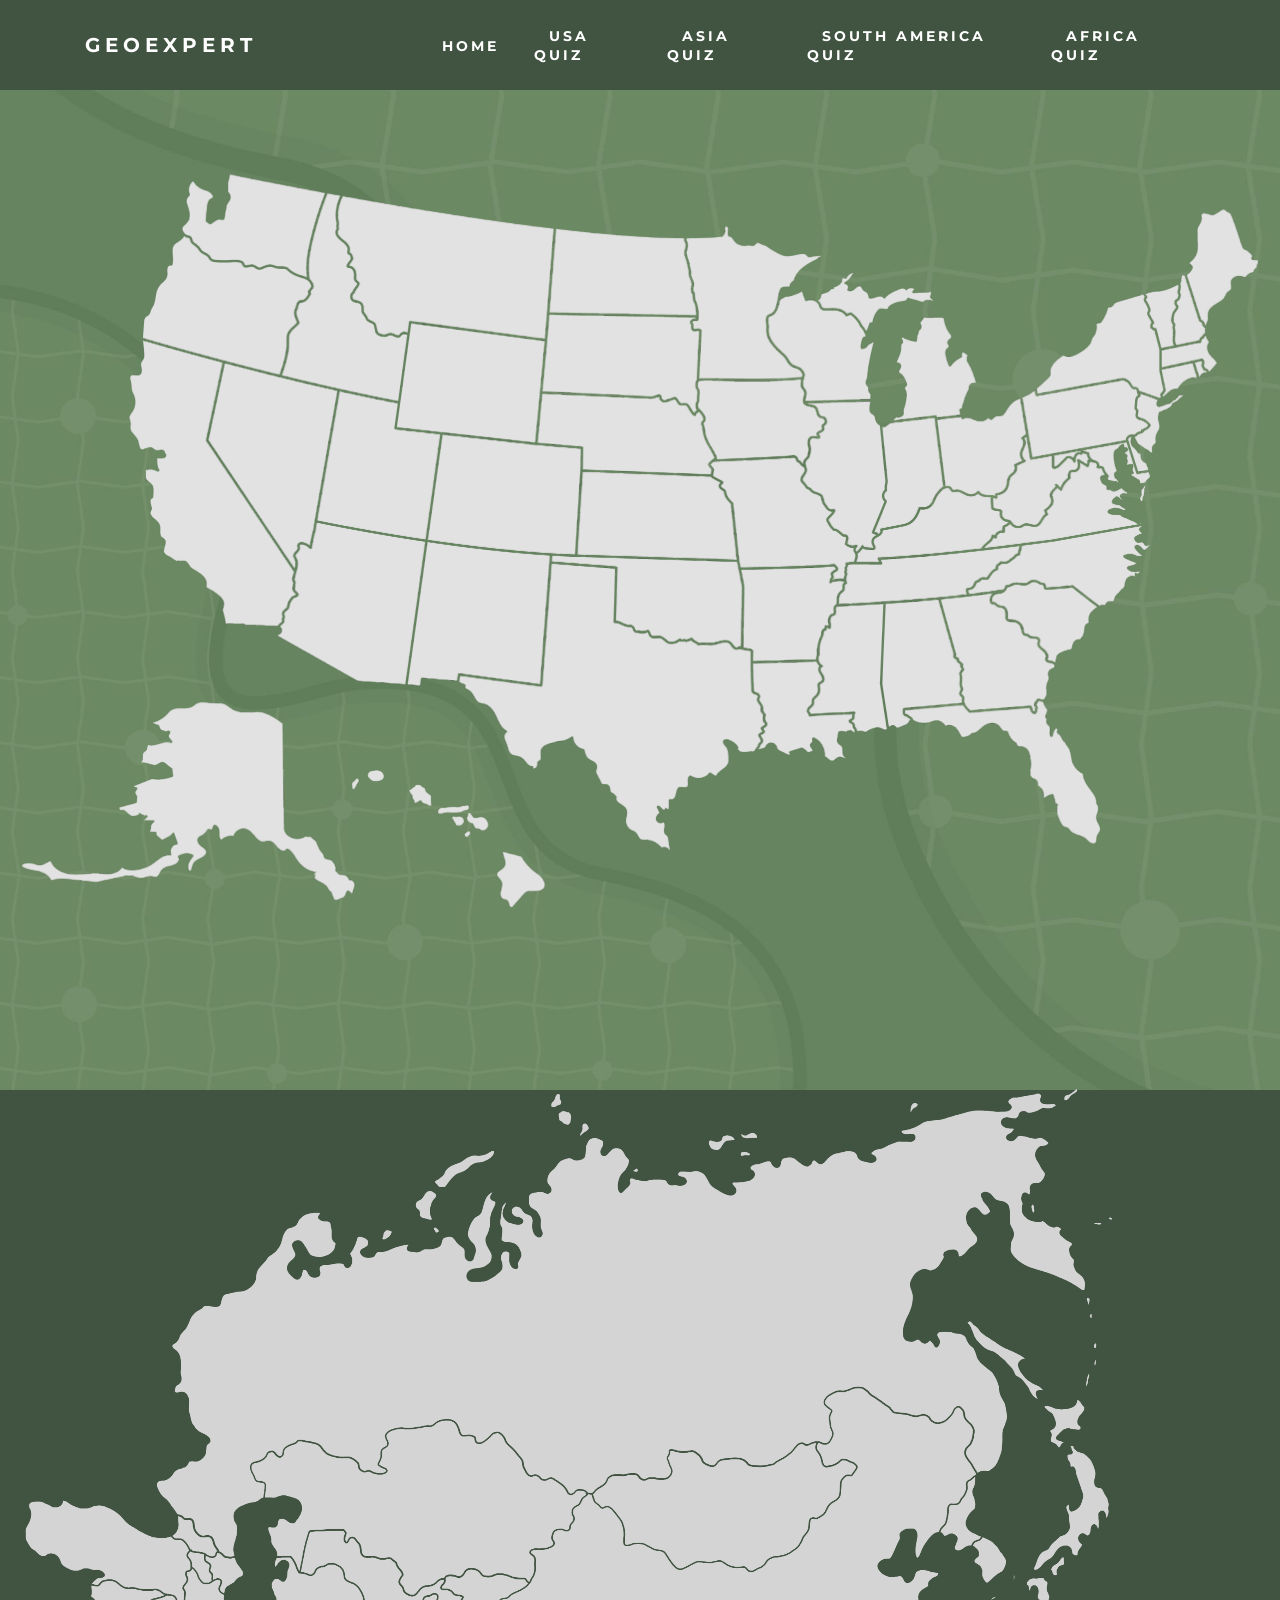
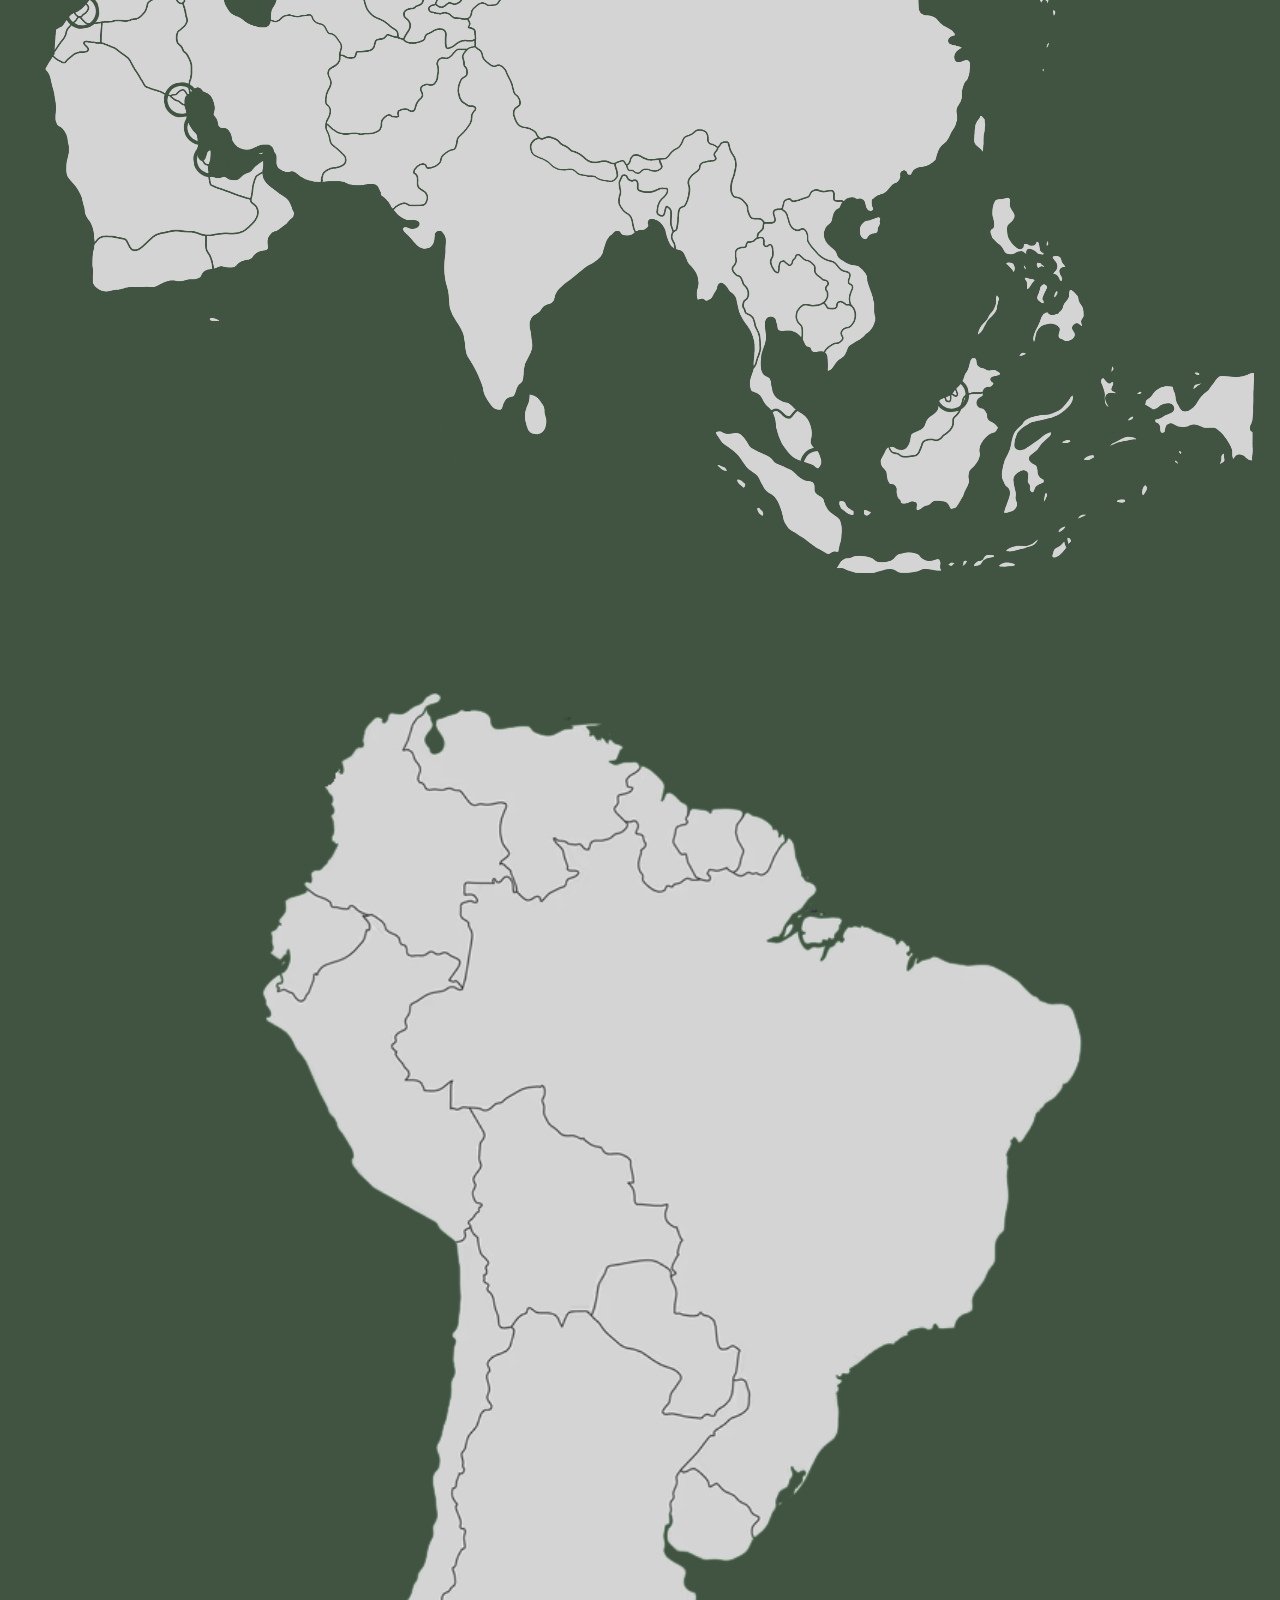
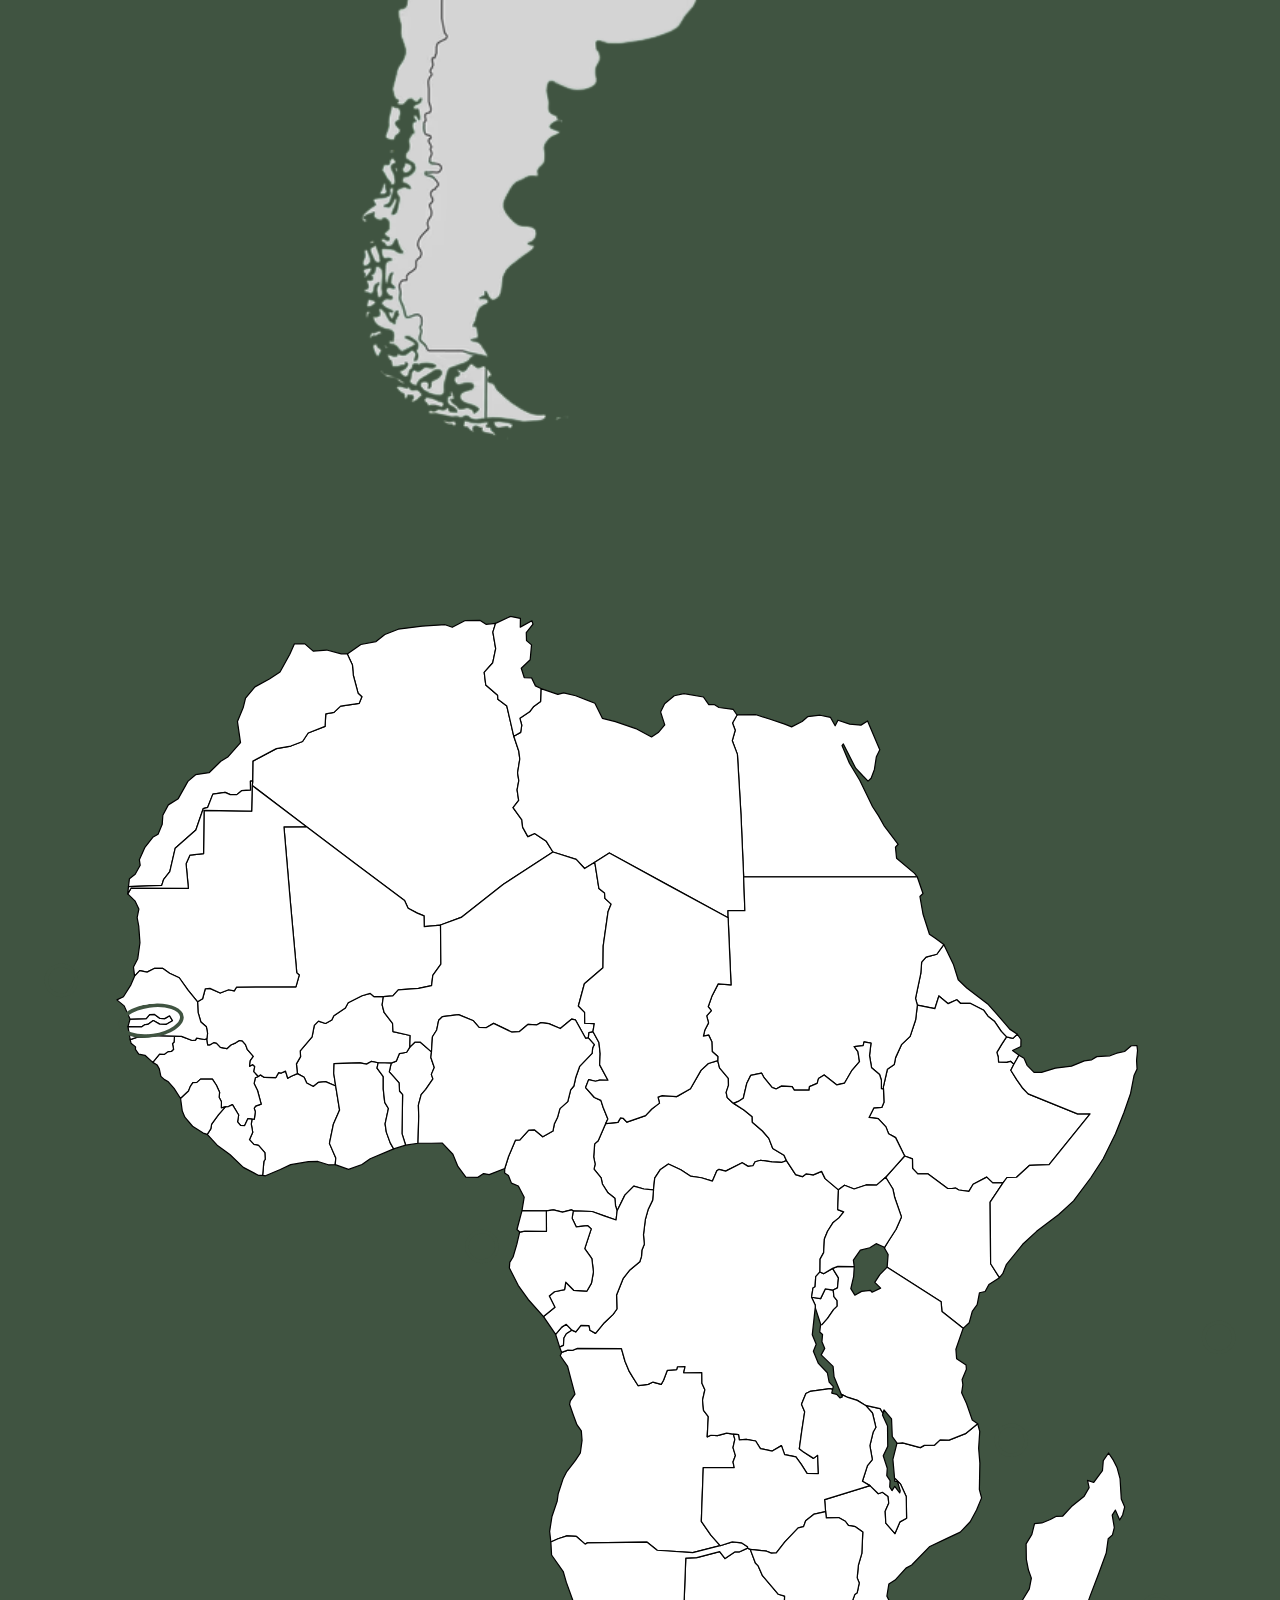
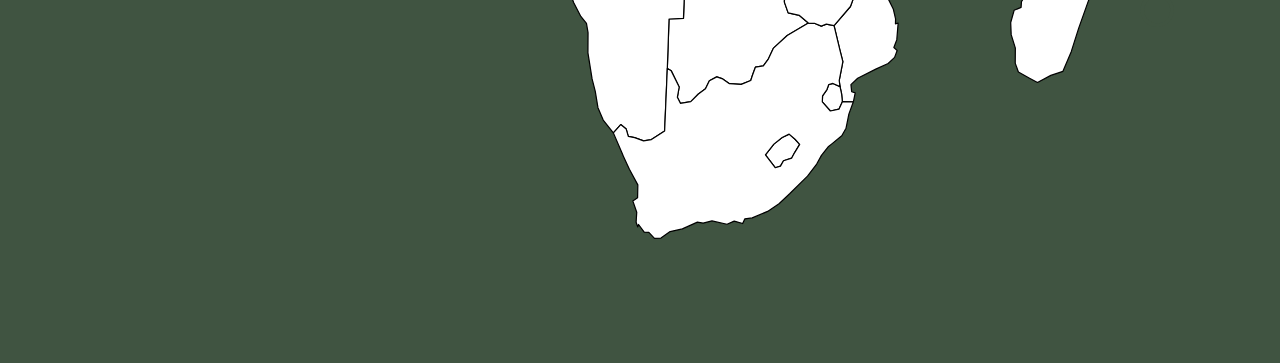
<file: index.html>
<!DOCTYPE html>





<html>

  <!-- Website Components -->
  <head>

    <meta charset="UTF-8">
    <meta name="description" content="Geography map and quiz">
    <title>GeoExpert</title>
    <link href="https://fonts.googleapis.com/css2?family=Montserrat:ital,wght@0,100..900;1,100..900&display=swap" rel="stylesheet">
    <link rel="stylesheet" href="./style.css">





  </head>

  <body style="background-color: #405441;">

    <header>
      
      <!--Navigation Bar-->
      <nav class="navbar">
        <div class="logo">
          <h4>GeoExpert</h4>
        </div>
        <ul class="nav-links">
          <li><a href="index.html">HOME</a></li>
          <li><a href="quiz.html">USA QUIZ</a></li>
          <li><a href="./asia-quiz.html">ASIA QUIZ</a></li>
          <li><a href="./southamerica-quiz.html">SOUTH AMERICA QUIZ</a></li>
          <li><a href="./africa-quiz.html">AFRICA QUIZ</a></li>
        </ul>
        <div class="burger"/>
          <div class="line1"></div>
          <div class="line2"></div>
          <div class="line3"></div>
      </nav>

      <!-- JavaScript -->
      <script src="./script.js"></script>
    
    </header>
    




    <main>

        <svg class="svg-map" viewBox="0 0 1400 900" preserveAspectRatio="xMidYMid meet">
          <image href="./Map-USA.svg" width="1400" height="900" />
          
          <!-- Alabama -->
          <g class="state">
            <polygon class="hotspot-polygon" points="969,519,964,612,969,653,995,656,989,635,1051,628,1052,586,1027,512"></polygon>
            <foreignObject class="tooltip-text-wrapper" x="963" y="560" width="150" height="40">
              <div class="tooltip-text">Alabama</div>
            </foreignObject>
          </g>

          <!-- Alaska -->
          <g class="state">
            <polygon class="hotspot-polygon" points="326,644,331,733,419,828,382,868,254,795,171,839,15,825,23,780,121,766,143,621,281,608"></polygon>
            <foreignObject class="tooltip-text-wrapper" x="210" y="685" width="150" height="40">
              <div class="tooltip-text">Alaska</div>
            </foreignObject>
          </g>

          <!-- Arizona -->
          <g class="state">
            <polygon class="hotspot-polygon" points="346,431,464,450,443,606,389,602,305,553,322,506,323,473,330,454,339,457"></polygon>
            <foreignObject class="tooltip-text-wrapper" x="350" y="500" width="150" height="40">
              <div class="tooltip-text">Arizona</div>
            </foreignObject>
          </g>

          <!-- Arkansas -->
          <g class="state">
            <polygon class="hotspot-polygon" points="811,481,913,478,908,495,924,492,892,580,823,581,824,569,812,564"></polygon>
            <foreignObject class="tooltip-text-wrapper" x="818" y="510" width="150" height="40">
              <div class="tooltip-text">Arkansas</div>
            </foreignObject>
          </g>

          <!-- California -->
          <g class="state">
            <polygon class="hotspot-polygon" points="156,231,242,255,224,336,320,477,317,503,302,543,248,538,215,517,143,425,130,295"></polygon>
            <foreignObject class="tooltip-text-wrapper" x="171" y="385" width="150" height="40">
              <div class="tooltip-text">California</div>
            </foreignObject>
          </g>

          <!-- Colorado -->
          <g class="state">
            <polygon class="hotspot-polygon" points="484,334,635,347,628,465,468,446"></polygon>
            <foreignObject class="tooltip-text-wrapper" x="513" y="385" width="150" height="40">
              <div class="tooltip-text">Colorado</div>
            </foreignObject>
          </g>

          <!-- Connecticut -->
          <g class="state">
            <polygon class="hotspot-polygon" points="1272,263,1303,256,1307,268,1273,293"></polygon>
            <foreignObject class="tooltip-text-wrapper" x="1242" y="262" width="150" height="40">
              <div class="tooltip-text">Connecticut</div>
            </foreignObject>
          </g>

          <!-- Delaware -->
          <g class="state">
            <polygon class="hotspot-polygon" points="1234,342,1247,375,1273,368"></polygon>
            <foreignObject class="tooltip-text-wrapper" x="1200" y="342" width="150" height="40">
              <div class="tooltip-text">Delaware</div>
            </foreignObject>
          </g>

          <!-- Florida -->
          <g class="state">
            <polygon class="hotspot-polygon" points="994,638,1000,655,1089,689,1148,770,1187,809,1241,788,1220,708,1143,628,1125,635,1062,638,1053,630"></polygon>
            <foreignObject class="tooltip-text-wrapper" x="1125" y="690" width="150" height="40">
              <div class="tooltip-text">Florida</div>
            </foreignObject>
          </g>

          <!-- Georgia -->
          <g class="state">
            <polygon class="hotspot-polygon" points="1031,513,1056,587,1052,628,1063,633,1126,630,1140,624,1152,585,1082,512"></polygon>
            <foreignObject class="tooltip-text-wrapper" x="1057" y="560" width="150" height="40">
              <div class="tooltip-text">Georgia</div>
            </foreignObject>
          </g>

          <!-- Hawaiʻi -->
          <g class="state">
            <polygon class="hotspot-polygon" points="375,703,372,724,396,738,422,736,469,765,510,805,530,858,581,872,612,839,613,796,550,742,485,698,414,682"></polygon>
            <foreignObject class="tooltip-text-wrapper" x="465" y="735" width="150" height="40">
              <div class="tooltip-text">Hawaiʻi</div>
            </foreignObject>
          </g>

          <!-- Idaho -->
          <g class="state">
            <polygon class="hotspot-polygon" points="356,72,337,135,338,174,336,186,325,196,324,212,314,228,312,249,304,268,432,296,441,226,410,228,387,186,383,151,382,138,365,114,373,72"></polygon>
            <foreignObject class="tooltip-text-wrapper" x="345" y="230" width="150" height="40">
              <div class="tooltip-text">Idaho</div>
            </foreignObject>
          </g>

          <!-- Illinois -->
          <g class="state">
            <polygon class="hotspot-polygon" points="891,299,950,295,963,326,968,387,953,438,954,454,937,454,911,430,912,417,876,383,887,336,905,320"></polygon>
            <foreignObject class="tooltip-text-wrapper" x="894" y="360" width="150" height="40">
              <div class="tooltip-text">Illinois</div>
            </foreignObject>
          </g>

          <!-- Indiana -->
          <g class="state">
            <polygon class="hotspot-polygon" points="965,326,973,320,1022,315,1031,388,996,428,958,440,973,387"></polygon>
            <foreignObject class="tooltip-text-wrapper" x="962" y="350" width="150" height="40">
              <div class="tooltip-text">Indiana</div>
            </foreignObject>
          </g>

          <!-- Iowa -->
          <g class="state">
            <polygon class="hotspot-polygon" points="764,276,765,307,772,335,787,360,871,355,877,361,884,334,900,318,881,299,873,272"></polygon>
            <foreignObject class="tooltip-text-wrapper" x="803" y="302" width="150" height="40">
              <div class="tooltip-text">Iowa</div>
            </foreignObject>
          </g>

          <!-- Kansas -->
          <g class="state">
            <polygon class="hotspot-polygon" points="638,375,631,462,806,470,798,410,781,380"></polygon>
            <foreignObject class="tooltip-text-wrapper" x="682" y="407" width="150" height="40">
              <div class="tooltip-text">Kansas</div>
            </foreignObject>
          </g>

          <!-- Kentucky -->
          <g class="state">
            <polygon class="hotspot-polygon" points="938,472,1070,456,1098,429,1080,404,1035,392,1000,429,963,441,957,456,942,459"></polygon>
            <foreignObject class="tooltip-text-wrapper" x="992" y="420" width="150" height="40">
              <div class="tooltip-text">Kentucky</div>
            </foreignObject>
          </g>

          <!-- Louisiana -->
          <g class="state">
            <polygon class="hotspot-polygon" points="824,585,824,613,840,648,832,677,850,696,897,695,927,701,936,658,929,640,884,642,900,600,894,581"></polygon>
            <foreignObject class="tooltip-text-wrapper" x="818" y="610" width="150" height="40">
              <div class="tooltip-text">Louisiana</div>
            </foreignObject>
          </g>

          <!-- Maine -->
          <g class="state">
            <polygon class="hotspot-polygon" points="1299,157,1318,210,1387,156,1352,69,1300,77"></polygon>
            <foreignObject class="tooltip-text-wrapper" x="1304" y="128" width="150" height="40">
              <div class="tooltip-text">Maine</div>
            </foreignObject>
          </g>

          <!-- Maryland -->
          <g class="state">
            <polygon class="hotspot-polygon" points="1154,354,1154,367,1183,352,1213,383,1253,383,1229,344"></polygon>
            <foreignObject class="tooltip-text-wrapper" x="1170" y="345" width="150" height="40">
              <div class="tooltip-text">Maryland</div>
            </foreignObject>
          </g>

          <!-- Massachusetts -->
          <g class="state">
            <polygon class="hotspot-polygon" points="1271,240,1271,258,1313,248,1323,261,1331,253,1321,218,1313,234"></polygon>
            <foreignObject class="tooltip-text-wrapper" x="1232" y="235" width="150" height="40">
              <div class="tooltip-text">Massachusetts</div>
            </foreignObject>
          </g>

          <!-- Michigan -->
          <g class="state">
            <polygon class="hotspot-polygon" points="897,184,900,194,929,199,948,216,975,318,1056,309,1077,266,1032,173,988,153,921,147"></polygon>
            <foreignObject class="tooltip-text-wrapper" x="982" y="250" width="160" height="40">
              <div class="tooltip-text">Michigan</div>
            </foreignObject>
          </g>

          <!-- Minnesota -->
          <g class="state">
            <polygon class="hotspot-polygon" points="751,117,796,96,895,137,839,204,839,221,863,257,875,270,764,270,766,214,746,135"></polygon>
            <foreignObject class="tooltip-text-wrapper" x="757" y="193" width="160" height="40">
              <div class="tooltip-text">Minnesota</div>
            </foreignObject>
          </g>

          <!-- Mississippi -->
          <g class="state">
            <polygon class="hotspot-polygon" points="967,519,916,522,894,575,905,600,886,639,932,634,938,656,968,653,960,608"></polygon>
            <foreignObject class="tooltip-text-wrapper" x="885" y="570" width="160" height="40">
              <div class="tooltip-text">Mississippi</div>
            </foreignObject>
          </g>

          <!-- Missouri -->
          <g class="state">
            <polygon class="hotspot-polygon" points="780,377,800,405,809,478,916,473,913,491,922,491,927,475,936,457,908,429,906,414,873,382,877,367,865,359,779,362"></polygon>
            <foreignObject class="tooltip-text-wrapper" x="812" y="407" width="160" height="40">
              <div class="tooltip-text">Missouri</div>
            </foreignObject>
          </g>

          <!-- Montana -->
          <g class="state">
            <polygon class="hotspot-polygon" points="374,73,603,108,594,226,447,209,443,220,412,223,390,184,384,131,368,111"></polygon>
            <foreignObject class="tooltip-text-wrapper" x="455" y="140" width="160" height="40">
              <div class="tooltip-text">Montana</div>
            </foreignObject>
          </g>

          <!-- Nebraska -->
          <g class="state">
            <polygon class="hotspot-polygon" points="594,289,586,339,638,345,638,370,774,376,777,354,764,310,714,295"></polygon>
            <foreignObject class="tooltip-text-wrapper" x="655" y="320" width="160" height="40">
              <div class="tooltip-text">Nebraska</div>
            </foreignObject>
          </g>

          <!-- Nevada -->
          <g class="state">
            <polygon class="hotspot-polygon" points="244,256,369,286,337,451,326,452,321,475,228,336"></polygon>
            <foreignObject class="tooltip-text-wrapper" x="263" y="337" width="160" height="40">
              <div class="tooltip-text">Nevada</div>
            </foreignObject>
          </g>

          <!-- New Hampshire -->
          <g class="state">
            <polygon class="hotspot-polygon" points="1288,232,1310,229,1318,216,1294,159,1284,205"></polygon>
            <foreignObject class="tooltip-text-wrapper" x="1227" y="190" width="160" height="40">
              <div class="tooltip-text">New Hampshire</div>
            </foreignObject>
          </g>

          <!-- New Jersey -->
          <g class="state">
            <polygon class="hotspot-polygon" points="1246,291,1246,313,1257,323,1244,338,1256,351,1266,325,1289,293,1268,295"></polygon>
            <foreignObject class="tooltip-text-wrapper" x="1205" y="302" width="160" height="40">
              <div class="tooltip-text">New Jersey</div>
            </foreignObject>
          </g>

          <!-- New Mexico -->
          <g class="state">
            <polygon class="hotspot-polygon" points="467,451,446,609,499,607,504,595,591,607,600,466"></polygon>
            <foreignObject class="tooltip-text-wrapper" x="475" y="512" width="160" height="40">
              <div class="tooltip-text">New Mexico</div>
            </foreignObject>
          </g>

          <!-- New York -->
          <g class="state">
            <polygon class="hotspot-polygon" points="1250,179,1266,234,1271,282,1268,292,1246,286,1232,272,1135,287,1126,251,1205,164"></polygon>
            <foreignObject class="tooltip-text-wrapper" x="1175" y="230" width="160" height="40">
              <div class="tooltip-text">New York</div>
            </foreignObject>
          </g>

          <!-- North Carolina -->
          <g class="state">
            <polygon class="hotspot-polygon" points="1062,507,1132,493,1147,501,1174,499,1203,520,1239,488,1252,433,1117,456"></polygon>
            <foreignObject class="tooltip-text-wrapper" x="1120" y="458" width="160" height="40">
              <div class="tooltip-text">North Carolina</div>
            </foreignObject>
          </g>

          <!-- North Dakota -->
          <g class="state">
            <polygon class="hotspot-polygon" points="608,110,602,197,760,200,745,135,745,116"></polygon>
            <foreignObject class="tooltip-text-wrapper" x="626" y="145" width="160" height="40">
              <div class="tooltip-text">North Dakota</div>
            </foreignObject>
          </g>

          <!-- Ohio -->
          <g class="state">
            <polygon class="hotspot-polygon" points="1026,316,1051,314,1115,292,1122,329,1117,365,1091,402,1063,397,1035,386"></polygon>
            <foreignObject class="tooltip-text-wrapper" x="1043" y="338" width="160" height="40">
              <div class="tooltip-text">Ohio</div>
            </foreignObject>
          </g>

          <!-- Oklahoma -->
          <g class="state">
            <polygon class="hotspot-polygon" points="604,466,603,473,675,478,673,535,699,549,735,559,754,556,767,559,795,558,809,564,808,490,803,472"></polygon>
            <foreignObject class="tooltip-text-wrapper" x="696" y="498" width="150" height="40">
              <div class="tooltip-text">Oklahoma</div>
            </foreignObject>
          </g>

          <!-- Oregon -->
          <g class="state">
            <polygon class="hotspot-polygon" points="201,116,232,145,262,146,283,151,307,150,333,164,335,177,325,193,322,208,310,221,311,244,305,267,154,225,173,140"></polygon>
            <foreignObject class="tooltip-text-wrapper" x="208" y="181" width="150" height="40">
              <div class="tooltip-text">Oregon</div>
            </foreignObject>
          </g>

          <!-- Pennsylvania -->
          <g class="state">
            <polygon class="hotspot-polygon" points="1119,293,1130,288,1154,289,1230,276,1237,289,1241,314,1252,321,1230,338,1130,356"></polygon>
            <foreignObject class="tooltip-text-wrapper" x="1126" y="298" width="150" height="40">
              <div class="tooltip-text">Pennsylvania</div>
            </foreignObject>
          </g>

          <!-- Rhode Island -->
          <g class="state">
            <polygon class="hotspot-polygon" points="1309,255,1313,278,1324,268"></polygon>
            <foreignObject class="tooltip-text-wrapper" x="1250" y="250" width="150" height="40">
              <div class="tooltip-text">Rhode Island</div>
            </foreignObject>
          </g>

          <!-- South Carolina -->
          <g class="state">
            <polygon class="hotspot-polygon" points="1084,511,1152,579,1193,556,1199,520,1172,501,1143,503,1131,495,1105,499"></polygon>
            <foreignObject class="tooltip-text-wrapper" x="1085" y="520" width="150" height="40">
              <div class="tooltip-text">South Carolina</div>
            </foreignObject>
          </g>

          <!-- South Dakota -->
          <g class="state">
            <polygon class="hotspot-polygon" points="602,200,593,286,713,291,761,305,759,204"></polygon>
            <foreignObject class="tooltip-text-wrapper" x="622" y="232" width="150" height="40">
              <div class="tooltip-text">South Dakota</div>
            </foreignObject>
          </g>

          <!-- Tennessee -->
          <g class="state">
            <polygon class="hotspot-polygon" points="929,477,918,517,1057,506,1111,456"></polygon>
            <foreignObject class="tooltip-text-wrapper" x="950" y="478" width="150" height="40">
              <div class="tooltip-text">Tennessee</div>
            </foreignObject>
          </g>

          <!-- Texas -->
          <g class="state">
            <polygon class="hotspot-polygon" points="603,475,671,481,671,538,728,563,755,560,792,563,819,572,819,612,833,642,828,677,733,790,665,770,617,701,574,710,500,608,505,598,592,609"></polygon>
            <foreignObject class="tooltip-text-wrapper" x="675" y="610" width="150" height="40">
              <div class="tooltip-text">Texas</div>
            </foreignObject>
          </g>

          <!-- Utah -->
          <g class="state">
            <polygon class="hotspot-polygon" points="373,288,432,300,431,326,480,334,463,445,347,425"></polygon>
            <foreignObject class="tooltip-text-wrapper" x="388" y="362" width="150" height="40">
              <div class="tooltip-text">Utah</div>
            </foreignObject>
          </g>

          <!-- Vermont -->
          <g class="state">
            <polygon class="hotspot-polygon" points="1253,179,1289,166,1279,208,1286,231,1271,236"></polygon>
            <foreignObject class="tooltip-text-wrapper" x="1228" y="190" width="150" height="40">
              <div class="tooltip-text">Vermont</div>
            </foreignObject>
          </g>

          <!-- Virginia -->
          <g class="state">
            <polygon class="hotspot-polygon" points="1077,456,1247,431,1194,363,1173,378,1152,398,1141,430,1103,433"></polygon>
            <foreignObject class="tooltip-text-wrapper" x="1145" y="392" width="150" height="40">
              <div class="tooltip-text">Virginia</div>
            </foreignObject>
          </g>

          <!-- Washington -->
          <g class="state">
            <polygon class="hotspot-polygon" points="191,101,234,142,263,142,284,148,310,146,333,159,335,134,356,63,207,36"></polygon>
            <foreignObject class="tooltip-text-wrapper" x="220" y="85" width="150" height="40">
              <div class="tooltip-text">Washington</div>
            </foreignObject>
          </g>

          <!-- West Virginia -->
          <g class="state">
            <polygon class="hotspot-polygon" points="1086,405,1105,430,1138,427,1146,398,1189,360,1178,355,1157,370,1150,361,1129,361,1122,336,1120,365"></polygon>
            <foreignObject class="tooltip-text-wrapper" x="1070" y="378" width="150" height="40">
              <div class="tooltip-text">West Virginia</div>
            </foreignObject>
          </g>

          <!-- Wisconsin -->
          <g class="state">
            <polygon class="hotspot-polygon" points="860,178,843,206,844,225,877,271,884,295,949,293,952,236,945,218,927,200,898,199,891,179"></polygon>
            <foreignObject class="tooltip-text-wrapper" x="860" y="225" width="150" height="40">
              <div class="tooltip-text">Wisconsin</div>
            </foreignObject>
          </g>

          <!-- Wyoming -->
          <g class="state">
            <polygon class="hotspot-polygon" points="450,211,435,323,582,339,594,232"></polygon>
            <foreignObject class="tooltip-text-wrapper" x="472" y="262" width="150" height="40">
              <div class="tooltip-text">Wyoming</div>
            </foreignObject>
          </g>

        </svg>





        <svg class="asia-map" viewBox="0 0 1400 1300" preserveAspectRatio="xMidYMid meet">
          <image href="./Map-ASIA.svg" width="1400" height="1300" />

          <!-- Afghanistan -->
          <g class="state">
            <polygon class="hotspot-polygon" points="377,679,359,695,365,703,359,724,363,737,359,753,373,761,414,759,415,741,436,738,455,732,459,712,476,704,476,682,489,677,520,667,508,662,488,669,482,648,467,654,455,664,424,657,414,663,391,677"></polygon>
            <foreignObject class="tooltip-text-wrapper" x="360" y="692" width="150" height="40">
              <div class="tooltip-text">Afghanistan</div>
            </foreignObject>
          </g>

          <!-- Armenia -->
          <g class="state">
            <polygon class="hotspot-polygon" points="205,564,213,580,222,596,232,595,227,580,221,569"></polygon>
            <foreignObject class="tooltip-text-wrapper" x="175" y="566" width="150" height="40">
              <div class="tooltip-text">Armenia</div>
            </foreignObject>
          </g>

          <!-- Azerbaijan -->
          <g class="state">
            <polygon class="hotspot-polygon" points="226,569,234,579,233,592,245,591,245,605,268,585,258,570,238,568"></polygon>
            <foreignObject class="tooltip-text-wrapper" x="198" y="571" width="150" height="40">
              <div class="tooltip-text">Azerbaijan</div>
            </foreignObject>
          </g>

          <!-- Bahrain -->
          <g class="state">
            <polygon class="hotspot-polygon" points="217,738,232,743,233,761,224,768,208,766,206,746"></polygon>
            <foreignObject class="tooltip-text-wrapper" x="185" y="741" width="150" height="40">
              <div class="tooltip-text">Bahrain</div>
            </foreignObject>
          </g>

          <!-- Bangladesh -->
          <g class="state">
            <polygon class="hotspot-polygon" points="681,810,679,837,698,868,734,887,731,846,722,855,710,849,726,826,697,829,693,815"></polygon>
            <foreignObject class="tooltip-text-wrapper" x="653" y="827" width="150" height="40">
              <div class="tooltip-text">Bangladesh</div>
            </foreignObject>
          </g>

          <!-- Bhutan -->
          <g class="state">
            <polygon class="hotspot-polygon" points="694,788,688,799,696,803,706,797,718,800,720,792"></polygon>
            <foreignObject class="tooltip-text-wrapper" x="667" y="782" width="150" height="40">
              <div class="tooltip-text">Bhutan</div>
            </foreignObject>
          </g>

          <!-- Brunei -->
          <g class="state">
            <polygon class="hotspot-polygon" points="1031,1033,1046,1032,1054,1044,1051,1058,1038,1061,1026,1054,1026,1040"></polygon>
            <foreignObject class="tooltip-text-wrapper" x="1005" y="1032" width="150" height="40">
              <div class="tooltip-text">Brunei</div>
            </foreignObject>
          </g>

          <!-- Cambodia -->
          <g class="state">
            <polygon class="hotspot-polygon" points="898,950,882,949,873,957,877,986,885,999,896,1003,916,990,916,975,934,969,929,950,920,949,910,957"></polygon>
            <foreignObject class="tooltip-text-wrapper" x="857" y="958" width="150" height="40">
              <div class="tooltip-text">Cambodia</div>
            </foreignObject>
          </g>

          <!-- China -->
          <g class="state">
            <polygon class="hotspot-polygon" points="515,635,521,648,524,664,534,682,550,684,567,716,573,730,563,739,570,752,583,754,589,763,609,765,629,779,651,791,670,791,685,791,699,782,722,788,739,773,744,761,772,755,781,773,795,766,807,796,802,828,816,835,823,855,844,856,840,844,877,831,895,820,911,822,910,833,926,841,936,878,960,882,995,820,1031,793,1073,681,1012,614,1036,582,1014,574,1038,509,1049,506,1063,473,1053,454,1064,431,1048,403,1026,423,1011,416,980,411,945,385,913,385,901,399,911,408,908,445,891,445,903,465,926,458,938,464,934,479,921,485,918,507,889,531,871,565,844,571,824,586,792,579,765,575,740,586,728,565,701,554,680,559,678,533,665,517,652,515,645,501,629,516,629,532,623,541,607,542,610,558,583,563,588,584,579,602,536,626,525,618"></polygon>
            <foreignObject class="tooltip-text-wrapper" x="757" y="658" width="150" height="40">
              <div class="tooltip-text">China</div>
            </foreignObject>
          </g>

          <!-- East Timor -->
          <g class="state">
            <polygon class="hotspot-polygon" points="1182,1187,1193,1192,1197,1206,1190,1217,1176,1218,1167,1208,1169,1195"></polygon>
            <foreignObject class="tooltip-text-wrapper" x="1134" y="1190" width="150" height="40">
              <div class="tooltip-text">East Timor</div>
            </foreignObject>
          </g>

          <!-- Georgia -->
          <g class="state">
            <polygon class="hotspot-polygon" points="195,523,180,543,210,558,224,567,239,564,228,549,216,545,213,531"></polygon>
            <foreignObject class="tooltip-text-wrapper" x="175" y="530" width="150" height="40">
              <div class="tooltip-text">Georgia</div>
            </foreignObject>
          </g>

          <!-- India -->
          <g class="state">
            <polygon class="hotspot-polygon" points="770,759,781,778,781,789,766,793,753,818,750,834,740,844,736,865,732,837,718,846,733,820,702,825,697,813,680,806,675,841,689,855,693,868,589,972,574,1032,550,1076,531,1070,468,896,442,882,424,846,443,837,468,842,455,799,479,798,495,780,525,736,506,726,503,711,509,695,510,675,520,669,531,684,546,686,567,727,557,742,586,764,577,783,608,804,630,804,667,816,675,794,685,795,693,806,707,804,724,804,723,792,751,763"></polygon>
            <foreignObject class="tooltip-text-wrapper" x="540" y="850" width="150" height="40">
              <div class="tooltip-text">India</div>
            </foreignObject>
          </g>

          <!-- Indonesia -->
          <g class="state">
            <polygon class="hotspot-polygon" points="780,1084,830,1095,882,1140,915,1140,969,1107,984,1117,1009,1114,1011,1100,1026,1098,1042,1085,1044,1072,1056,1059,1061,1046,1232,1011,1373,1017,1372,1127,1199,1191,1177,1184,1164,1192,1162,1207,1169,1218,1127,1246,891,1251,774,1127"></polygon>
            <foreignObject class="tooltip-text-wrapper" x="1000" y="1150" width="150" height="40">
              <div class="tooltip-text">Indonesia</div>
            </foreignObject>
          </g>

          <!-- Iran -->
          <g class="state">
            <polygon class="hotspot-polygon" points="207,584,202,617,206,638,195,654,213,691,210,707,238,749,265,785,296,780,302,804,351,820,352,800,378,794,351,753,359,738,354,721,358,705,352,694,372,680,369,657,353,646,337,633,316,631,294,638,260,632,242,610,239,595,222,602"></polygon>
            <foreignObject class="tooltip-text-wrapper" x="266" y="690" width="150" height="40">
              <div class="tooltip-text">Iran</div>
            </foreignObject>
          </g>

          <!-- Iraq -->
          <g class="state">
            <polygon class="hotspot-polygon" points="113,643,113,662,144,682,158,709,180,719,190,708,207,708,208,688,192,651,202,638,195,618,181,612,163,620,154,637"></polygon>
            <foreignObject class="tooltip-text-wrapper" x="140" y="642" width="150" height="40">
              <div class="tooltip-text">Iraq</div>
            </foreignObject>
          </g>

          <!-- Israel -->
          <g class="state">
            <polygon class="hotspot-polygon" points="60,667,77,644,72,636,55,643"></polygon>
            <foreignObject class="tooltip-text-wrapper" x="35" y="638" width="150" height="40">
              <div class="tooltip-text">Israel</div>
            </foreignObject>
          </g>

          <!-- Japan -->
          <g class="state">
            <polygon class="hotspot-polygon" points="1046,308,1138,423,1163,489,1130,555,1108,605,1152,637,1232,515,1183,386,1075,298"></polygon>
            <foreignObject class="tooltip-text-wrapper" x="1145" y="450" width="150" height="40">
              <div class="tooltip-text">Japan</div>
            </foreignObject>
          </g>

          <!-- Jordan -->
          <g class="state">
            <polygon class="hotspot-polygon" points="79,644,91,648,107,641,107,661,92,663,95,670,72,682,58,675"></polygon>
            <foreignObject class="tooltip-text-wrapper" x="55" y="643" width="150" height="40">
              <div class="tooltip-text">Jordan</div>
            </foreignObject>
          </g>

          <!-- Kazakhstan -->
          <g class="state">
            <polygon class="hotspot-polygon" points="275,468,278,482,290,490,286,501,301,565,316,567,326,580,338,536,380,538,379,552,393,548,399,565,429,570,440,589,438,597,448,609,479,595,489,584,503,586,515,576,531,585,558,585,581,594,581,575,576,560,607,557,604,538,620,537,626,526,624,516,642,501,623,502,608,485,577,480,545,433,519,443,494,419,426,430,416,468,425,479,394,474,389,461,362,461,351,448,330,440,314,448,309,459,294,455"></polygon>
            <foreignObject class="tooltip-text-wrapper" x="440" y="505" width="150" height="40">
              <div class="tooltip-text">Kazakhstan</div>
            </foreignObject>
          </g>

          <!-- Kuwait -->
          <g class="state">
            <polygon class="hotspot-polygon" points="194,710,208,711,213,720,212,729,207,736,196,738,185,731,185,717"></polygon>
            <foreignObject class="tooltip-text-wrapper" x="165" y="710" width="150" height="40">
              <div class="tooltip-text">Kuwait</div>
            </foreignObject>
          </g>

          <!-- Kyrgyzstan -->
          <g class="state">
            <polygon class="hotspot-polygon" points="474,623,510,617,489,600,492,590,506,589,515,581,532,589,560,588,576,596,563,607,541,620,525,615,513,626,509,637"></polygon>
            <foreignObject class="tooltip-text-wrapper" x="475" y="590" width="150" height="40">
              <div class="tooltip-text">Kyrgyzstan</div>
            </foreignObject>
          </g>

          <!-- Laos -->
          <g class="state">
            <polygon class="hotspot-polygon" points="849,844,845,860,834,860,834,871,843,888,847,910,855,896,864,903,875,892,903,924,902,946,911,949,928,945,928,917,911,907,884,888,879,870,863,870,856,853"></polygon>
            <foreignObject class="tooltip-text-wrapper" x="833" y="865" width="150" height="40">
              <div class="tooltip-text">Laos</div>
            </foreignObject>
          </g>

          <!-- Lebanon -->
          <g class="state">
            <polygon class="hotspot-polygon" points="82,612,95,612,106,620,105,631,96,643,83,643,72,632,74,620"></polygon>
            <foreignObject class="tooltip-text-wrapper" x="47" y="612" width="150" height="40">
              <div class="tooltip-text">Lebanon</div>
            </foreignObject>
          </g>

          <!-- Malaysia -->
          <g class="state">
            <polygon class="hotspot-polygon" points="845,1069,864,1074,876,1063,901,1096,1027,1020,1065,1005,1095,1027,1089,1042,1062,1044,1055,1033,1034,1031,1019,1046,1024,1061,1034,1069,1048,1066,1041,1079,1039,1088,1027,1098,1014,1096,1006,1113,991,1116,976,1104,905,1110,882,1109,877,1120,865,1118,847,1095"></polygon>
            <foreignObject class="tooltip-text-wrapper" x="830" y="1075" width="150" height="40">
              <div class="tooltip-text">Malaysia</div>
            </foreignObject>
          </g>

          <!-- Maldives -->
          <g class="state">
            <polygon class="hotspot-polygon" points="461,1043,471,1049,479,1063,485,1079,487,1101,485,1119,482,1133,471,1137,459,1121,452,1092,451,1064"></polygon>
            <foreignObject class="tooltip-text-wrapper" x="428" y="1077" width="150" height="40">
              <div class="tooltip-text">Maldives</div>
            </foreignObject>
          </g>

          <!-- Mongolia -->
          <g class="state">
            <polygon class="hotspot-polygon" points="651,498,656,512,671,515,685,538,682,554,701,549,729,562,743,581,766,570,823,581,844,567,870,560,884,528,913,508,917,482,928,475,933,468,923,464,898,468,887,444,875,444,843,471,822,470,806,463,772,468,760,453,729,451,733,482,701,485,699,480,667,480"></polygon>
            <foreignObject class="tooltip-text-wrapper" x="750" y="505" width="150" height="40">
              <div class="tooltip-text">Mongolia</div>
            </foreignObject>
          </g>

          <!-- Myanmar -->
          <g class="state">
            <polygon class="hotspot-polygon" points="740,887,734,873,740,866,744,846,754,836,756,815,769,797,782,792,790,771,802,794,795,829,811,837,818,858,832,860,827,873,800,889,803,900,800,914,816,935,811,947,814,960,821,965,830,987,827,1011,750,936"></polygon>
            <foreignObject class="tooltip-text-wrapper" x="740" y="855" width="150" height="40">
              <div class="tooltip-text">Myanmar</div>
            </foreignObject>
          </g>

          <!-- Nepal -->
          <g class="state">
            <polygon class="hotspot-polygon" points="583,780,609,800,629,799,642,805,662,811,671,806,670,795,645,794,603,768,588,771"></polygon>
            <foreignObject class="tooltip-text-wrapper" x="596" y="780" width="150" height="40">
              <div class="tooltip-text">Nepal</div>
            </foreignObject>
          </g>

          <!-- North Korea -->
          <g class="state">
            <polygon class="hotspot-polygon" points="1065,482,1061,487,1051,511,1037,515,1033,543,1048,563,1075,544"></polygon>
            <foreignObject class="tooltip-text-wrapper" x="1002" y="515" width="150" height="40">
              <div class="tooltip-text">North Korea</div>
            </foreignObject>
          </g>

          <!-- Oman -->
          <g class="state">
            <polygon class="hotspot-polygon" points="288,808,330,844,291,893,238,917,226,875,268,872,286,850,276,832,280,815"></polygon>
            <foreignObject class="tooltip-text-wrapper" x="255" y="860" width="150" height="40">
              <div class="tooltip-text">Oman</div>
            </foreignObject>
          </g>

          <!-- Pakistan -->
          <g class="state">
            <polygon class="hotspot-polygon" points="505,673,506,694,495,714,500,729,519,737,508,758,497,767,488,777,473,795,452,795,451,810,459,825,463,837,446,835,427,842,353,815,359,803,383,795,358,757,372,764,416,763,420,743,440,742,456,737,466,711,479,710,480,685"></polygon>
            <foreignObject class="tooltip-text-wrapper" x="407" y="757" width="150" height="40">
              <div class="tooltip-text">Pakistan</div>
            </foreignObject>
          </g>

          <!-- Philippines -->
          <g class="state">
            <polygon class="hotspot-polygon" points="1042,983,1121,1012,1197,978,1180,897,1103,811,1054,846"></polygon>
            <foreignObject class="tooltip-text-wrapper" x="1085" y="904" width="150" height="40">
              <div class="tooltip-text">Philippines</div>
            </foreignObject>
          </g>

          <!-- Qatar -->
          <g class="state">
            <polygon class="hotspot-polygon" points="229,776,244,779,244,794,238,805,218,803,215,783"></polygon>
            <foreignObject class="tooltip-text-wrapper" x="201" y="775" width="150" height="40">
              <div class="tooltip-text">Qatar</div>
            </foreignObject>
          </g>

          <!-- Russia -->
          <g class="state">
            <polygon class="hotspot-polygon" points="170,490,190,519,217,528,219,542,233,543,238,561,254,568,285,505,284,491,275,485,269,468,295,449,306,454,308,446,331,436,353,444,363,458,389,458,396,469,421,475,410,468,421,427,497,414,508,430,526,439,545,427,578,473,595,480,609,479,623,495,646,495,659,485,665,476,699,475,706,480,730,481,725,449,760,449,774,465,803,456,826,466,845,464,876,440,905,440,906,408,896,398,913,383,924,383,945,380,980,407,1016,413,1027,419,1049,398,1061,418,1069,435,1057,456,1070,474,1086,474,1110,427,1091,367,1046,320,1021,318,1069,245,1200,302,1195,45,776,88,608,42,182,255"></polygon>
            <foreignObject class="tooltip-text-wrapper" x="620" y="320" width="150" height="40">
              <div class="tooltip-text">Russia</div>
            </foreignObject>
          </g>

          <!-- Saudi Arabia -->
          <g class="state">
            <polygon class="hotspot-polygon" points="50,674,69,686,85,677,102,674,98,665,116,665,139,682,156,711,177,720,184,738,201,745,201,761,215,774,210,795,226,810,231,821,274,836,279,851,268,866,228,871,187,863,147,888,139,873,117,871,100,878,59,793"></polygon>
            <foreignObject class="tooltip-text-wrapper" x="89" y="765" width="150" height="40">
              <div class="tooltip-text">Saudi Arabia</div>
            </foreignObject>
          </g>

          <!-- Singapore -->
          <g class="state">
            <polygon class="hotspot-polygon" points="886,1108,902,1108,908,1121,907,1133,894,1139,881,1134,879,1117"></polygon>
            <foreignObject class="tooltip-text-wrapper" x="848" y="1109" width="150" height="40">
              <div class="tooltip-text">Singapore</div>
            </foreignObject>
          </g>

          <!-- South Korea -->
          <g class="state">
            <polygon class="hotspot-polygon" points="1056,562,1078,607,1108,576,1082,543"></polygon>
            <foreignObject class="tooltip-text-wrapper" x="1028" y="557" width="150" height="40">
              <div class="tooltip-text">South Korea</div>
            </foreignObject>
          </g>

          <!-- Sri Lanka -->
          <g class="state">
            <polygon class="hotspot-polygon" points="576,1038,568,1074,577,1096,602,1093,600,1051"></polygon>
            <foreignObject class="tooltip-text-wrapper" x="545" y="1055" width="150" height="40">
              <div class="tooltip-text">Sri Lanka</div>
            </foreignObject>
          </g>

          <!-- Syria -->
          <g class="state">
            <polygon class="hotspot-polygon" points="97,605,122,595,140,606,175,609,158,617,156,627,145,635,109,638,109,620,101,614"></polygon>
            <foreignObject class="tooltip-text-wrapper" x="105" y="603" width="150" height="40">
              <div class="tooltip-text">Syria</div>
            </foreignObject>
          </g>

          <!-- Taiwan -->
          <g class="state">
            <polygon class="hotspot-polygon" points="1082,740,1064,736,1061,779,1078,788"></polygon>
            <foreignObject class="tooltip-text-wrapper" x="1037" y="745" width="150" height="40">
              <div class="tooltip-text">Taiwan</div>
            </foreignObject>
          </g>

          <!-- Tajikistan -->
          <g class="state">
            <polygon class="hotspot-polygon" points="471,630,488,632,511,641,520,657,502,657,490,663,489,646,472,646,458,658,445,657,452,642,446,631,472,610"></polygon>
            <foreignObject class="tooltip-text-wrapper" x="439" y="627" width="150" height="40">
              <div class="tooltip-text">Tajikistan</div>
            </foreignObject>
          </g>

          <!-- Thailand -->
          <g class="state">
            <polygon class="hotspot-polygon" points="832,876,806,889,805,913,823,936,817,949,821,959,835,994,819,1032,822,1046,843,1063,861,1067,870,1060,840,1012,850,976,876,983,868,957,880,945,892,946,902,939,898,924,886,907,874,898,864,908,858,903,850,918,838,904,840,892"></polygon>
            <foreignObject class="tooltip-text-wrapper" x="809" y="923" width="150" height="40">
              <div class="tooltip-text">Thailand</div>
            </foreignObject>
          </g>

          <!-- Turkey -->
          <g class="state">
            <polygon class="hotspot-polygon" points="197,614,198,594,205,579,202,557,147,532,110,507,28,502,22,564,76,587,96,600,126,592,139,605,175,605"></polygon>
            <foreignObject class="tooltip-text-wrapper" x="87" y="545" width="150" height="40">
              <div class="tooltip-text">Turkey</div>
            </foreignObject>
          </g>

          <!-- Turkmenistan -->
          <g class="state">
            <polygon class="hotspot-polygon" points="300,571,292,636,304,632,318,627,328,628,342,630,349,639,364,649,377,663,373,674,384,677,385,669,403,670,410,654,431,651,403,631,391,606,378,596,368,578,352,583,343,594,325,584,316,570"></polygon>
            <foreignObject class="tooltip-text-wrapper" x="288" y="594" width="150" height="40">
              <div class="tooltip-text">Turkmenistan</div>
            </foreignObject>
          </g>

          <!-- United Arab Emirates -->
          <g class="state">
            <polygon class="hotspot-polygon" points="231,818,273,832,276,814,289,804,289,789,228,811"></polygon>
            <foreignObject class="tooltip-text-wrapper" x="178" y="797" width="170" height="40">
              <div class="tooltip-text">United Arab Emirates</div>
            </foreignObject>
          </g>

          <!-- Uzbekistan -->
          <g class="state">
            <polygon class="hotspot-polygon" points="339,542,328,581,342,588,353,576,372,575,379,591,394,604,406,627,438,654,446,643,438,625,453,620,476,606,478,617,504,616,483,602,483,594,462,606,445,614,433,597,435,586,427,574,394,570,389,552,377,558,374,542"></polygon>
            <foreignObject class="tooltip-text-wrapper" x="368" y="580" width="150" height="40">
              <div class="tooltip-text">Uzbekistan</div>
            </foreignObject>
          </g>

          <!-- Vietnam -->
          <g class="state">
            <polygon class="hotspot-polygon" points="857,841,865,866,880,862,885,883,901,898,922,909,932,917,932,945,938,970,921,978,920,991,907,997,897,1008,905,1032,968,965,947,902,906,871,921,842,907,837,907,824,893,825,879,835"></polygon>
            <foreignObject class="tooltip-text-wrapper" x="901" y="900" width="150" height="40">
              <div class="tooltip-text">Vietnam</div>
            </foreignObject>
          </g>

          <!-- Yemen -->
          <g class="state">
            <polygon class="hotspot-polygon" points="223,876,236,919,105,943,96,922,98,883,112,873,135,876,147,892,186,866"></polygon>
            <foreignObject class="tooltip-text-wrapper" x="131" y="886" width="150" height="40">
              <div class="tooltip-text">Yemen</div>
            </foreignObject>
          </g>

        </svg>




        <svg class="southamerica-map" viewBox="0 0 1400 1600" preserveAspectRatio="xMidYMid meet">
          <image href="./Map-SOUTHAMERICA.svg" width="1400" height="1600" />

          <!-- Argentina -->
          <g class="state">
            <polygon class="hotspot-polygon" points="563,757,558,787,537,797,537,842,540,851,530,854,508,897,508,918,497,944,511,994,499,1027,502,1042,485,1055,485,1089,493,1100,480,1110,471,1149,474,1186,467,1191,466,1203,472,1211,474,1235,487,1246,471,1251,484,1262,474,1272,469,1313,459,1327,463,1342,438,1379,445,1406,462,1402,461,1433,472,1440,530,1450,532,1517,619,1528,537,1462,532,1400,562,1382,600,1314,620,1168,660,1162,781,1078,724,995,732,930,777,878,817,849,814,826,803,825,801,843,777,866,720,859,741,817,699,793,675,784,640,748,624,751,615,765,605,752,582,746"></polygon>
            <foreignObject class="tooltip-text-wrapper" x="572" y="940" width="150" height="40">
              <div class="tooltip-text">Argentina</div>
            </foreignObject>
          </g>

          <!-- Bolivia -->
          <g class="state">
            <polygon class="hotspot-polygon" points="615,758,622,743,645,747,662,695,715,686,733,696,741,668,737,659,726,650,726,634,690,632,689,618,681,602,689,602,688,579,663,576,632,558,614,556,593,537,590,502,572,506,532,528,517,526,533,555,528,568,527,586,522,602,521,619,531,628,515,650,537,692,532,711,549,762,557,760,575,742,603,747"></polygon>
            <foreignObject class="tooltip-text-wrapper" x="578" y="628" width="150" height="40">
              <div class="tooltip-text">Bolivia</div>
            </foreignObject>
          </g>

          <!-- Brazil -->
          <g class="state">
            <polygon class="hotspot-polygon" points="805,816,817,821,824,842,817,858,800,867,779,882,746,920,760,914,777,934,783,930,832,969,822,984,830,994,926,887,931,825,1057,767,1116,665,1117,577,1193,483,1185,414,1073,355,897,293,863,226,837,271,805,272,792,263,777,265,779,277,753,277,717,292,697,276,692,255,703,234,694,224,693,213,678,225,651,236,642,244,612,234,623,258,636,267,594,297,573,299,560,288,557,274,535,279,510,278,510,287,525,298,503,302,504,310,518,328,505,396,491,394,467,399,449,411,445,430,435,448,432,456,450,491,465,501,477,500,493,492,493,523,528,524,573,498,592,496,593,534,611,551,632,556,664,572,692,577,687,610,696,624,724,629,729,649,747,666,737,707,738,747,755,749,769,744,784,757,788,783,804,780,812,788"></polygon>
            <foreignObject class="tooltip-text-wrapper" x="868" y="528" width="150" height="40">
              <div class="tooltip-text">Brazil</div>
            </foreignObject>
          </g>

          <!-- Chile -->
          <g class="state">
            <polygon class="hotspot-polygon" points="495,674,509,670,510,657,523,673,534,692,526,715,534,727,546,762,560,764,555,784,529,799,532,848,518,862,518,872,506,882,502,895,502,920,490,942,508,993,495,1020,497,1042,477,1057,480,1087,488,1098,471,1112,468,1178,464,1196,469,1214,469,1235,480,1246,468,1249,479,1262,467,1270,468,1281,467,1297,463,1313,452,1327,457,1339,448,1355,433,1379,446,1410,459,1406,459,1439,477,1445,529,1452,529,1521,571,1527,523,1544,441,1512,384,1423,388,1255"></polygon>
            <foreignObject class="tooltip-text-wrapper" x="460" y="960" width="150" height="40">
              <div class="tooltip-text">Chile</div>
            </foreignObject>
          </g>

          <!-- Colombia -->
          <g class="state">
            <polygon class="hotspot-polygon" points="487,77,451,100,435,135,447,135,458,155,455,166,469,179,500,176,513,195,552,192,542,214,553,245,544,256,562,273,504,274,503,288,518,294,497,300,502,317,510,325,511,338,506,387,493,382,506,361,487,350,447,355,432,331,403,307,391,299,379,302,367,300,347,289,330,278,354,232,349,172,390,98,482,63"></polygon>
            <foreignObject class="tooltip-text-wrapper" x="409" y="230" width="150" height="40">
              <div class="tooltip-text">Colombia</div>
            </foreignObject>
          </g>

          <!-- Ecuador -->
          <g class="state">
            <polygon class="hotspot-polygon" points="306,391,330,404,338,388,341,371,372,360,391,345,401,325,398,305,364,305,336,286,306,296,288,350,309,375"></polygon>
            <foreignObject class="tooltip-text-wrapper" x="306" y="325" width="150" height="40">
              <div class="tooltip-text">Ecuador</div>
            </foreignObject>
          </g>

          <!-- French Guiana -->
          <g class="state">
            <polygon class="hotspot-polygon" points="817,198,805,219,812,240,809,268,835,270,861,223,840,204"></polygon>
            <foreignObject class="tooltip-text-wrapper" x="765" y="222" width="150" height="40">
              <div class="tooltip-text">French Guiana</div>
            </foreignObject>
          </g>

          <!-- Guyana -->
          <g class="state">
            <polygon class="hotspot-polygon" points="681,206,696,211,698,223,707,236,696,246,697,273,716,288,757,271,745,251,731,234,735,214,748,208,752,193,727,160,703,147,684,164,695,178,675,182,676,197"></polygon>
            <foreignObject class="tooltip-text-wrapper" x="685" y="210" width="150" height="40">
              <div class="tooltip-text">Guyana</div>
            </foreignObject>
          </g>

          <!-- Paraguay -->
          <g class="state">
            <polygon class="hotspot-polygon" points="664,697,711,690,733,700,733,725,734,749,759,754,770,748,780,762,781,785,800,785,803,794,800,821,796,843,776,863,725,856,746,815,693,785,680,781,649,751"></polygon>
            <foreignObject class="tooltip-text-wrapper" x="696" y="760" width="150" height="40">
              <div class="tooltip-text">Paraguay</div>
            </foreignObject>
          </g>

          <!-- Peru -->
          <g class="state">
            <polygon class="hotspot-polygon" points="403,310,433,335,449,360,490,353,505,365,490,383,504,393,495,389,450,405,441,434,425,451,447,495,463,506,490,496,489,524,514,528,527,554,523,585,516,603,518,618,524,629,508,648,503,666,490,670,393,612,314,462,280,428,280,391,306,372,306,394,331,408,344,376,382,360,400,340"></polygon>
            <foreignObject class="tooltip-text-wrapper" x="370" y="480" width="150" height="40">
              <div class="tooltip-text">Peru</div>
            </foreignObject>
          </g>

          <!-- Suriname -->
          <g class="state">
            <polygon class="hotspot-polygon" points="756,194,754,209,738,218,735,231,761,270,772,272,769,262,797,258,806,263,809,240,802,216,811,198,791,188"></polygon>
            <foreignObject class="tooltip-text-wrapper" x="731" y="216" width="150" height="40">
              <div class="tooltip-text">Suriname</div>
            </foreignObject>
          </g>

          <!-- Uruguay -->
          <g class="state">
            <polygon class="hotspot-polygon" points="740,925,728,1002,748,1018,802,1028,829,998,817,984,827,971,782,934,776,942,759,917"></polygon>
            <foreignObject class="tooltip-text-wrapper" x="735" y="957" width="150" height="40">
              <div class="tooltip-text">Uruguay</div>
            </foreignObject>
          </g>

          <!-- Venezuela -->
          <g class="state">
            <polygon class="hotspot-polygon" points="474,87,456,101,443,127,457,140,465,155,462,168,472,173,501,173,515,190,557,188,546,214,558,244,549,256,568,272,566,287,575,293,595,293,628,270,600,228,644,237,682,216,670,184,689,176,680,164,701,145,675,116,654,96,553,91,513,79"></polygon>
            <foreignObject class="tooltip-text-wrapper" x="568" y="160" width="150" height="40">
              <div class="tooltip-text">Venezuela</div>
            </foreignObject>
          </g>

        </svg>





        <svg class="africa-map" viewBox="0 0 1400 1600" preserveAspectRatio="xMidYMid meet">
          <image href="./Map-AFRICA.svg" width="1400" height="1600" />

          <!-- Algeria -->
          <g class="state">
            <polygon class="hotspot-polygon" points="383,172,396,226,356,242,362,252,335,260,335,272,301,278,278,291,278,317,464,460,464,469,484,466,502,459,602,389,595,380,586,372,574,373,565,354,556,341,563,330,566,281,552,232,529,205,524,192,535,182,541,167,540,141,521,134,424,143"></polygon>
            <foreignObject class="tooltip-text-wrapper" x="410" y="300" width="150" height="40">
              <div class="tooltip-text">Algeria</div>
            </foreignObject>
          </g>

          <!-- Angola -->
          <g class="state">
            <polygon class="hotspot-polygon" points="601,1144,625,1134,641,1142,710,1144,720,1152,759,1155,787,1147,765,1124,766,1062,801,1062,801,1029,770,1028,771,1005,764,961,743,961,743,953,732,956,725,974,712,971,697,976,675,934,612,937,619,988,635,1039,605,1094"></polygon>
            <foreignObject class="tooltip-text-wrapper" x="665" y="1040" width="150" height="40">
              <div class="tooltip-text">Angola</div>
            </foreignObject>
          </g>

          <!-- Benin -->
          <g class="state">
            <polygon class="hotspot-polygon" points="457,597,436,615,429,622,430,632,441,644,442,695,445,707,456,707,455,659,471,640,471,623,469,610"></polygon>
            <foreignObject class="tooltip-text-wrapper" x="420" y="640" width="150" height="40">
              <div class="tooltip-text">Benin</div>
            </foreignObject>
          </g>

          <!-- Botswana -->
          <g class="state">
            <polygon class="hotspot-polygon" points="748,1165,749,1230,732,1229,730,1283,746,1302,743,1311,745,1316,755,1317,771,1304,774,1291,788,1288,798,1297,811,1297,818,1293,826,1276,837,1275,847,1255,879,1233,874,1224,860,1224,855,1203,842,1193,819,1152,790,1164,787,1156"></polygon>
            <foreignObject class="tooltip-text-wrapper" x="759" y="1215" width="150" height="40">
              <div class="tooltip-text">Botswana</div>
            </foreignObject>
          </g>

          <!-- Burkina Faso -->
          <g class="state">
            <polygon class="hotspot-polygon" points="403,544,385,551,362,579,347,576,343,596,328,610,326,628,339,643,353,636,364,640,361,617,429,618,446,605,446,592,430,586,427,577,420,564,417,549"></polygon>
            <foreignObject class="tooltip-text-wrapper" x="333" y="580" width="150" height="40">
              <div class="tooltip-text">Burkina Faso</div>
            </foreignObject>
          </g>

          <!-- Burundi -->
          <g class="state">
            <polygon class="hotspot-polygon" points="887,878,897,905,915,882,907,868,900,878"></polygon>
            <foreignObject class="tooltip-text-wrapper" x="860" y="870" width="150" height="40">
              <div class="tooltip-text">Burundi</div>
            </foreignObject>
          </g>

          <!-- Cape Verde -->
          <g class="state">
            <polygon class="hotspot-polygon" points="65,513,77,517,82,529,77,538,65,544,54,538,55,518"></polygon>
            <foreignObject class="tooltip-text-wrapper" x="16" y="515" width="150" height="40">
              <div class="tooltip-text">Cape Verde</div>
            </foreignObject>
          </g>

          <!-- Cameroon -->
          <g class="state">
            <polygon class="hotspot-polygon" points="551,737,562,751,576,765,572,778,612,779,645,780,671,789,671,770,646,731,647,709,662,686,655,663,639,648,641,638,664,639,654,622,654,600,646,586,651,607,635,626,624,657,612,673,605,696,594,702,582,692,563,709"></polygon>
            <foreignObject class="tooltip-text-wrapper" x="558" y="725" width="150" height="40">
              <div class="tooltip-text">Cameroon</div>
            </foreignObject>
          </g>

          <!-- Central African Republic -->
          <g class="state">
            <polygon class="hotspot-polygon" points="662,690,651,711,652,734,667,760,675,774,689,753,713,755,714,739,732,727,756,742,776,747,785,732,795,734,813,726,821,730,830,721,844,726,858,728,858,720,843,715,839,702,822,685,822,678,791,658,796,638,781,618,769,626,756,650,740,659,722,657,725,664,687,686,681,683"></polygon>
            <foreignObject class="tooltip-text-wrapper" x="652" y="690" width="200" height="40">
              <div class="tooltip-text">Central African Republic</div>
            </foreignObject>
          </g>

          <!-- Chad -->
          <g class="state">
            <polygon class="hotspot-polygon" points="651,401,656,429,670,445,661,490,661,516,640,537,635,558,642,572,654,577,650,585,659,602,657,619,667,638,644,642,644,647,652,655,659,659,665,680,671,681,677,678,688,680,701,675,719,665,717,654,738,654,755,647,770,618,786,616,776,606,775,592,766,591,771,574,783,530,797,530,793,460,665,389"></polygon>
            <foreignObject class="tooltip-text-wrapper" x="685" y="530" width="150" height="40">
              <div class="tooltip-text">Chad</div>
            </foreignObject>
          </g>

          <!-- Comoros -->
          <g class="state">
            <polygon class="hotspot-polygon" points="1103,1016,1117,1023,1121,1035,1115,1044,1105,1047,1095,1042,1090,1030,1095,1020"></polygon>
            <foreignObject class="tooltip-text-wrapper" x="1064" y="1017" width="150" height="40">
              <div class="tooltip-text">Comoros</div>
            </foreignObject>
          </g>

          <!-- Democratic Republic of the Congo -->
          <g class="state">
            <polygon class="hotspot-polygon" points="731,732,718,739,714,768,705,791,703,836,682,854,676,874,675,890,645,919,638,908,627,917,622,914,617,921,613,932,676,929,696,969,722,966,728,953,748,950,749,957,771,957,768,995,775,1026,806,1024,808,1030,828,1031,833,1040,844,1041,854,1034,859,1046,869,1049,880,1065,891,1067,891,1055,870,1042,878,999,870,993,881,977,911,974,904,958,888,937,889,891,883,874,894,845,891,833,899,826,897,809,923,781,913,781,916,757,897,742,870,748,861,728,828,730,809,733,786,739,781,752"></polygon>
            <foreignObject class="tooltip-text-wrapper" x="650" y="855" width="300" height="40">
              <div class="tooltip-text">Democratic Republic of the Congo</div>
            </foreignObject>
          </g>

          <!-- Djibouti -->
          <g class="state">
            <polygon class="hotspot-polygon" points="1112,590,1100,595,1090,606,1094,619,1108,617,1121,603"></polygon>
            <foreignObject class="tooltip-text-wrapper" x="1066" y="590" width="150" height="40">
              <div class="tooltip-text">Djibouti</div>
            </foreignObject>
          </g>

          <!-- Egypt -->
          <g class="state">
            <polygon class="hotspot-polygon" points="809,236,802,247,805,271,813,414,1007,414,949,324,968,278,947,240"></polygon>
            <foreignObject class="tooltip-text-wrapper" x="849" y="320" width="150" height="40">
              <div class="tooltip-text">Egypt</div>
            </foreignObject>
          </g>

          <!-- Equatorial Guinea -->
          <g class="state">
            <polygon class="hotspot-polygon" points="571,783,595,783,597,801,567,802"></polygon>
            <foreignObject class="tooltip-text-wrapper" x="510" y="777" width="150" height="40">
              <div class="tooltip-text">Equatorial Guinea</div>
            </foreignObject>
          </g>

          <!-- Eritrea -->
          <g class="state">
            <polygon class="hotspot-polygon" points="1032,490,1023,502,1009,508,1002,543,1002,558,1021,560,1026,543,1036,551,1053,549,1079,561,1100,590,1112,587"></polygon>
            <foreignObject class="tooltip-text-wrapper" x="995" y="511" width="150" height="40">
              <div class="tooltip-text">Eritrea</div>
            </foreignObject>
          </g>

          <!-- Eswatini -->
          <g class="state">
            <polygon class="hotspot-polygon" points="911,1298,905,1308,901,1316,908,1327,918,1322,918,1309"></polygon>
            <foreignObject class="tooltip-text-wrapper" x="871" y="1300" width="150" height="40">
              <div class="tooltip-text">Eswatini</div>
            </foreignObject>
          </g>

          <!-- Ethiopia -->
          <g class="state">
            <polygon class="hotspot-polygon" points="1026,548,1025,564,1000,559,1004,577,992,596,984,606,980,623,971,627,969,647,967,668,954,671,953,678,967,683,975,695,992,720,1000,723,1000,733,1007,737,1017,738,1032,753,1056,758,1079,742,1088,748,1096,746,1100,742,1112,743,1122,730,1146,730,1192,676,1179,678,1121,653,1105,632,1104,619,1089,621,1086,607,1098,591,1078,566,1061,556,1037,554"></polygon>
            <foreignObject class="tooltip-text-wrapper" x="1006" y="652" width="150" height="40">
              <div class="tooltip-text">Ethiopia</div>
            </foreignObject>
          </g>

          <!-- Gabon -->
          <g class="state">
            <polygon class="hotspot-polygon" points="599,780,600,805,567,804,551,849,591,896,603,889,597,870,615,864,617,854,628,866,639,867,646,857,645,835,635,821,644,802,630,801,623,784"></polygon>
            <foreignObject class="tooltip-text-wrapper" x="569" y="825" width="150" height="40">
              <div class="tooltip-text">Gabon</div>
            </foreignObject>
          </g>

          <!-- Gambia -->
          <g class="state">
            <polygon class="hotspot-polygon" points="197,566,191,577,179,585,161,590,144,587,132,577,139,564,154,556,173,556,186,558"></polygon>
            <foreignObject class="tooltip-text-wrapper" x="127" y="559" width="150" height="40">
              <div class="tooltip-text">Gambia</div>
            </foreignObject>
          </g>

          <!-- Ghana -->
          <g class="state">
            <polygon class="hotspot-polygon" points="363,622,372,672,359,708,368,733,381,740,429,715,419,687,424,669,419,660,416,636,411,622"></polygon>
            <foreignObject class="tooltip-text-wrapper" x="360" y="660" width="150" height="40">
              <div class="tooltip-text">Ghana</div>
            </foreignObject>
          </g>

          <!-- Guinea -->
          <g class="state">
            <polygon class="hotspot-polygon" points="169,618,192,606,192,592,223,595,226,602,238,600,245,607,264,598,276,613,269,626,278,628,276,640,285,663,276,666,278,681,268,678,265,685,254,664,243,664,243,650,234,634,208,639,203,652,195,659,171,638"></polygon>
            <foreignObject class="tooltip-text-wrapper" x="195" y="605" width="150" height="40">
              <div class="tooltip-text">Guinea</div>
            </foreignObject>
          </g>

          <!-- Guinea-Bissau -->
          <g class="state">
            <polygon class="hotspot-polygon" points="143,594,190,591,187,605,164,619,147,610"></polygon>
            <foreignObject class="tooltip-text-wrapper" x="110" y="590" width="150" height="40">
              <div class="tooltip-text">Guinea-Bissau</div>
            </foreignObject>
          </g>

          <!-- Guinea-Bissau -->
          <g class="state">
            <polygon class="hotspot-polygon" points="143,594,190,591,187,605,164,619,147,610"></polygon>
            <foreignObject class="tooltip-text-wrapper" x="110" y="590" width="150" height="40">
              <div class="tooltip-text">Guinea-Bissau</div>
            </foreignObject>
          </g>

          <!-- Ivory Coast -->
          <g class="state">
            <polygon class="hotspot-polygon" points="280,637,288,666,280,668,281,683,275,704,292,715,290,741,364,728,356,705,368,671,367,647,354,640,338,645,327,631,316,638,310,629,302,638"></polygon>
            <foreignObject class="tooltip-text-wrapper" x="273" y="670" width="150" height="40">
              <div class="tooltip-text">Ivory Coast</div>
            </foreignObject>
          </g>

          <!-- Kenya -->
          <g class="state">
            <polygon class="hotspot-polygon" points="989,721,971,746,988,791,965,826,970,842,1032,880,1031,893,1054,911,1073,874,1091,854,1080,841,1080,773,1094,751,1079,747,1064,753,1057,762,1032,757,1014,743,997,734"></polygon>
            <foreignObject class="tooltip-text-wrapper" x="998" y="800" width="150" height="40">
              <div class="tooltip-text">Kenya</div>
            </foreignObject>
          </g>

          <!-- Lesotho -->
          <g class="state">
            <polygon class="hotspot-polygon" points="838,1376,861,1353,873,1366,864,1376,848,1390"></polygon>
            <foreignObject class="tooltip-text-wrapper" x="816" y="1357" width="150" height="40">
              <div class="tooltip-text">Lesotho</div>
            </foreignObject>
          </g>

          <!-- Liberia -->
          <g class="state">
            <polygon class="hotspot-polygon" points="254,669,246,670,233,688,228,702,251,726,285,743,287,718,271,707,275,696,274,684,263,691"></polygon>
            <foreignObject class="tooltip-text-wrapper" x="225" y="693" width="150" height="40">
              <div class="tooltip-text">Liberia</div>
            </foreignObject>
          </g>

          <!-- Libya -->
          <g class="state">
            <polygon class="hotspot-polygon" points="593,210,594,226,570,245,570,257,563,261,571,286,567,307,567,331,561,341,577,366,597,372,603,387,631,397,640,406,665,387,793,457,792,451,816,451,800,231,765,216,743,211,691,246,633,213"></polygon>
            <foreignObject class="tooltip-text-wrapper" x="660" y="312" width="150" height="40">
              <div class="tooltip-text">Libya</div>
            </foreignObject>
          </g>

          <!-- Madagascar -->
          <g class="state">
            <polygon class="hotspot-polygon" points="1214,1037,1177,1093,1120,1117,1111,1191,1093,1245,1110,1295,1145,1306,1169,1287,1237,1094"></polygon>
            <foreignObject class="tooltip-text-wrapper" x="1108" y="1170" width="150" height="40">
              <div class="tooltip-text">Madagascar</div>
            </foreignObject>
          </g>

          <!-- Malawi -->
          <g class="state">
            <polygon class="hotspot-polygon" points="949,995,958,1008,960,1023,954,1035,954,1051,949,1065,945,1076,960,1087,975,1094,971,1109,970,1121,980,1129,989,1113,990,1096,983,1079,975,1081,968,1046,969,1019,965,1002"></polygon>
            <foreignObject class="tooltip-text-wrapper" x="925" y="1050" width="150" height="40">
              <div class="tooltip-text">Malawi</div>
            </foreignObject>
          </g>

          <!-- Mali -->
          <g class="state">
            <polygon class="hotspot-polygon" points="336,365,312,362,327,521,330,523,325,537,258,535,244,545,226,540,226,550,217,556,222,575,228,596,238,595,247,601,265,592,278,611,276,622,283,632,301,634,315,622,317,631,325,628,322,611,339,591,343,576,359,572,386,549,403,543,424,545,435,537,468,537,471,521,479,509,480,470,463,475,463,459,447,450"></polygon>
            <foreignObject class="tooltip-text-wrapper" x="375" y="480" width="150" height="40">
              <div class="tooltip-text">Mali</div>
            </foreignObject>
          </g>

          <!-- Mauritania -->
          <g class="state">
            <polygon class="hotspot-polygon" points="276,319,275,346,224,347,223,393,207,393,205,402,207,428,144,428,138,436,144,523,166,517,181,512,189,522,206,534,216,550,226,533,243,540,262,534,322,534,322,524,307,359,332,361"></polygon>
            <foreignObject class="tooltip-text-wrapper" x="187" y="463" width="150" height="40">
              <div class="tooltip-text">Mauritania</div>
            </foreignObject>
          </g>

          <!-- Mauritius -->
          <g class="state">
            <polygon class="hotspot-polygon" points="1266,1203,1274,1206,1281,1214,1276,1228,1266,1232,1255,1227,1251,1214,1257,1206"></polygon>
            <foreignObject class="tooltip-text-wrapper" x="1222" y="1204" width="150" height="40">
              <div class="tooltip-text">Mauritius</div>
            </foreignObject>
          </g>

          <!-- Morocco -->
          <g class="state">
            <polygon class="hotspot-polygon" points="140,425,174,424,185,409,191,385,212,362,232,321,255,323,273,318,274,289,327,267,338,255,356,251,357,239,391,224,379,169,320,158,269,215,252,249,258,267,226,299,205,302,145,388"></polygon>
            <foreignObject class="tooltip-text-wrapper" x="220" y="280" width="150" height="40">
              <div class="tooltip-text">Morocco</div>
            </foreignObject>
          </g>

          <!-- Mozambique -->
          <g class="state">
            <polygon class="hotspot-polygon" points="981,1037,975,1053,978,1077,992,1092,994,1120,985,1121,979,1135,964,1123,965,1108,969,1097,963,1091,950,1084,903,1098,905,1115,923,1117,932,1125,945,1133,939,1178,942,1193,929,1214,913,1235,924,1276,918,1293,923,1318,938,1317,989,1266,974,1196,1069,1125,1078,1097,1072,1014,1054,1029,1007,1044"></polygon>
            <foreignObject class="tooltip-text-wrapper" x="920" y="1150" width="150" height="40">
              <div class="tooltip-text">Mozambique</div>
            </foreignObject>
          </g>

          <!-- Namibia -->
          <g class="state">
            <polygon class="hotspot-polygon" points="746,1161,790,1155,796,1159,817,1151,808,1145,758,1156,718,1155,708,1146,639,1147,631,1140,619,1139,602,1146,599,1162,639,1239,642,1287,659,1348,668,1349,682,1339,689,1354,707,1360,724,1349,730,1225,749,1225"></polygon>
            <foreignObject class="tooltip-text-wrapper" x="647" y="1230" width="150" height="40">
              <div class="tooltip-text">Namibia</div>
            </foreignObject>
          </g>

          <!-- Niger -->
          <g class="state">
            <polygon class="hotspot-polygon" points="420,548,420,563,432,584,452,590,450,596,462,592,471,602,468,590,474,579,479,570,503,564,520,572,527,580,542,574,560,586,582,575,595,572,613,580,628,569,640,592,649,579,639,577,638,564,629,558,639,529,657,514,657,482,666,448,652,428,649,403,640,411,631,397,603,389,508,460,482,469,485,513,476,526,473,539,438,542"></polygon>
            <foreignObject class="tooltip-text-wrapper" x="538" y="490" width="150" height="40">
              <div class="tooltip-text">Niger</div>
            </foreignObject>
          </g>

          <!-- Nigeria -->
          <g class="state">
            <polygon class="hotspot-polygon" points="458,705,458,664,476,638,476,623,473,611,473,592,485,570,505,569,515,574,524,584,539,581,565,589,581,577,597,577,610,584,630,574,638,595,646,602,649,607,633,622,617,663,603,691,592,696,578,691,568,697,548,737,514,751,482,713"></polygon>
            <foreignObject class="tooltip-text-wrapper" x="510" y="625" width="150" height="40">
              <div class="tooltip-text">Nigeria</div>
            </foreignObject>
          </g>

          <!-- Republic of the Congo -->
          <g class="state">
            <polygon class="hotspot-polygon" points="628,781,647,784,677,795,678,778,691,753,712,759,709,772,702,799,703,821,699,835,675,859,670,879,672,891,652,911,647,904,631,906,630,914,623,903,605,919,594,900,608,885,600,872,617,870,619,862,628,870,642,868,649,859,649,831,641,822,647,799,630,796"></polygon>
            <foreignObject class="tooltip-text-wrapper" x="580" y="825" width="200" height="40">
              <div class="tooltip-text">Republic of the Congo</div>
            </foreignObject>
          </g>

          <!-- Rwanda -->
          <g class="state">
            <polygon class="hotspot-polygon" points="896,849,894,861,887,874,894,875,905,863,915,862,912,847"></polygon>
            <foreignObject class="tooltip-text-wrapper" x="863" y="847" width="200" height="40">
              <div class="tooltip-text">Rwanda</div>
            </foreignObject>
          </g>

          <!-- São Tomé and Príncipe -->
          <g class="state">
            <polygon class="hotspot-polygon" points="524,804,536,807,542,817,540,830,529,835,519,833,513,823,515,810"></polygon>
            <foreignObject class="tooltip-text-wrapper" x="435" y="806" width="200" height="40">
              <div class="tooltip-text">São Tomé and Príncipe</div>
            </foreignObject>
          </g>

          <!-- Senegal -->
          <g class="state">
            <polygon class="hotspot-polygon" points="128,550,137,561,170,554,198,563,201,574,179,589,208,592,221,591,226,581,216,569,212,553,194,524,171,517,152,523"></polygon>
            <foreignObject class="tooltip-text-wrapper" x="132" y="525" width="200" height="40">
              <div class="tooltip-text">Senegal</div>
            </foreignObject>
          </g>

          <!-- Seychelles -->
          <g class="state">
            <polygon class="hotspot-polygon" points="1326,904,1339,906,1347,914,1347,924,1340,931,1330,935,1320,929,1319,917"></polygon>
            <foreignObject class="tooltip-text-wrapper" x="1285" y="906" width="200" height="40">
              <div class="tooltip-text">Seychelles</div>
            </foreignObject>
          </g>

          <!-- Sierra Leone -->
          <g class="state">
            <polygon class="hotspot-polygon" points="196,660,211,643,223,639,233,642,238,652,242,671,231,684,224,699,201,686"></polygon>
            <foreignObject class="tooltip-text-wrapper" x="168" y="650" width="200" height="40">
              <div class="tooltip-text">Sierra Leone</div>
            </foreignObject>
          </g>

          <!-- Somalia -->
          <g class="state">
            <polygon class="hotspot-polygon" points="1115,613,1106,628,1120,649,1177,674,1194,674,1148,734,1125,734,1112,747,1100,748,1086,772,1085,841,1093,853,1182,767,1227,699,1250,598,1135,627"></polygon>
            <foreignObject class="tooltip-text-wrapper" x="1130" y="720" width="200" height="40">
              <div class="tooltip-text">Somalia</div>
            </foreignObject>
          </g>

          <!-- South Africa -->
          <g class="state">
            <polygon class="hotspot-polygon" points="730,1285,729,1353,707,1365,687,1358,678,1343,670,1359,694,1417,687,1426,692,1458,717,1476,761,1455,814,1458,861,1429,911,1374,936,1321,922,1319,918,1330,907,1330,866,1353,876,1363,866,1385,856,1389,847,1394,834,1380,848,1358,906,1328,896,1321,902,1301,917,1295,920,1272,913,1239,885,1234,856,1251,845,1262,838,1282,826,1283,823,1298,802,1303,786,1293,776,1296,766,1312,748,1323,738,1314,743,1303"></polygon>
            <foreignObject class="tooltip-text-wrapper" x="760" y="1350" width="200" height="40">
              <div class="tooltip-text">South Africa</div>
            </foreignObject>
          </g>

          <!-- South Sudan -->
          <g class="state">
            <polygon class="hotspot-polygon" points="805,664,824,675,826,684,840,701,847,713,856,717,868,738,875,739,900,738,913,754,938,752,957,751,990,722,978,701,960,684,949,681,954,665,964,664,962,637,953,628,947,598,937,601,943,621,932,631,924,644,915,647,900,637,885,650,869,650,855,648,844,650,834,633,821,633"></polygon>
            <foreignObject class="tooltip-text-wrapper" x="843" y="680" width="200" height="40">
              <div class="tooltip-text">South Sudan</div>
            </foreignObject>
          </g>

          <!-- Sudan -->
          <g class="state">
            <polygon class="hotspot-polygon" points="801,663,807,658,819,631,832,631,845,643,868,643,871,645,884,648,900,629,915,639,921,642,937,619,932,602,953,592,953,612,954,624,965,633,978,617,981,600,996,589,1000,560,1007,502,1020,500,1031,491,1006,418,814,418,816,454,797,455,800,539,783,534,777,559,772,585,783,606,790,627,800,636,795,654"></polygon>
            <foreignObject class="tooltip-text-wrapper" x="865" y="512" width="200" height="40">
              <div class="tooltip-text">Sudan</div>
            </foreignObject>
          </g>

          <!-- Tanzania -->
          <g class="state">
            <polygon class="hotspot-polygon" points="912,843,934,843,931,869,963,869,955,858,969,846,1025,879,1027,890,1053,911,1067,1016,1047,1026,1016,1037,1001,1040,979,1034,963,994,949,992,917,981,896,938,897,910,920,880,910,869,920,866"></polygon>
            <foreignObject class="tooltip-text-wrapper" x="934" y="920" width="200" height="40">
              <div class="tooltip-text">Tanzania</div>
            </foreignObject>
          </g>

          <!-- Togo -->
          <g class="state">
            <polygon class="hotspot-polygon" points="414,622,427,621,427,631,437,648,442,713,435,718,426,705,422,687,424,671"></polygon>
            <foreignObject class="tooltip-text-wrapper" x="400" y="649" width="200" height="40">
              <div class="tooltip-text">Togo</div>
            </foreignObject>
          </g>

          <!-- Tunisia -->
          <g class="state">
            <polygon class="hotspot-polygon" points="544,137,542,150,542,166,541,183,531,194,530,205,557,229,561,260,567,257,568,241,591,224,588,204,573,192,582,177,583,135,561,126"></polygon>
            <foreignObject class="tooltip-text-wrapper" x="525" y="175" width="200" height="40">
              <div class="tooltip-text">Tunisia</div>
            </foreignObject>
          </g>

          <!-- Uganda -->
          <g class="state">
            <polygon class="hotspot-polygon" points="924,755,917,759,917,778,926,781,910,798,903,812,898,835,900,845,913,840,932,841,938,827,960,817,968,822,983,788,969,747,957,755"></polygon>
            <foreignObject class="tooltip-text-wrapper" x="910" y="772" width="200" height="40">
              <div class="tooltip-text">Uganda</div>
            </foreignObject>
          </g>

          <!-- Zambia -->
          <g class="state">
            <polygon class="hotspot-polygon" points="803,1027,805,1064,770,1066,767,1120,785,1146,807,1144,821,1150,848,1157,869,1127,901,1108,900,1098,947,1083,939,1075,952,1053,949,1035,954,1017,947,999,923,986,910,975,884,983,876,995,882,1004,874,1043,892,1052,897,1071,881,1071,868,1053,858,1052,853,1041,844,1050,829,1044,826,1035"></polygon>
            <foreignObject class="tooltip-text-wrapper" x="795" y="1080" width="200" height="40">
              <div class="tooltip-text">Zambia</div>
            </foreignObject>
          </g>

          <!-- Zimbabwe -->
          <g class="state">
            <polygon class="hotspot-polygon" points="823,1155,849,1159,873,1128,897,1110,900,1119,921,1118,926,1126,942,1131,942,1161,936,1175,933,1185,936,1189,933,1203,927,1215,910,1234,894,1234,882,1232,877,1224,864,1222,858,1204,835,1185"></polygon>
            <foreignObject class="tooltip-text-wrapper" x="842" y="1160" width="200" height="40">
              <div class="tooltip-text">Zimbabwe</div>
            </foreignObject>
          </g>

        </svg>






    </main>
    

    


    <footer>
    
    </footer>

  </body>

</html>
</file>
<file: style.css>
*{
    margin: 0px;
    padding: 0px;
    box-sizing: border-box;
    font-family: "Montserrat", sans-serif;
}





/*Background*/
html, body {
    height: 100%;
    margin: 0;
}

body {
    background-image: url("./Website-Background.jpg");
    background-size: cover;
    background-position: center;
    background-repeat: no-repeat;
    background-attachment: fixed;
    min-height: 100vh;

}

body, main {
  animation: fadeInAnimation ease 4s;
  animation-iteration-count: 1;
  animation-fill-mode: forwards;
}
@keyframes fadeInAnimation {
  0% { opacity: 0; }
  100% { opacity: 1; }
}





/*Navigation Bar*/
nav{
    display: flex;
    justify-content: space-around;
    align-items: center;
    min-height: 10vh;
    background-color: #405441;
    font-family: "Montserrat", sans-serif;
}

.logo{
    color:white;
    text-transform: uppercase;
    letter-spacing: 5px;
    font-size: 20px;
}

.nav-links{
    display: flex;
    background-color: #405441;
    justify-content: space-around;
    width: 60%;
}

.nav-links li{
    list-style: none;
}

.nav-links a{
    color: white;
    text-decoration: none;
    letter-spacing: 3px;
    font-weight: bold;
    font-size: 14px;
}





/*Navigation Burger*/
.burger{
    display: none;
    cursor: pointer;
}

.burger div{
    width: 25px;
    height: 3px;
    background-color: white;
    margin: 5px;
    transition: all 0.3s ease;
}





/*Adaptable Screen Size*/
@media screen and (max-width:1024px){
    .nav-links{
        width: 60%;
    }
}

@media screen and (max-width:768px){
    body{
        overflow-x: hidden;
    }
    .nav-links{
        position: absolute;
        right: 0px;
        height: 92vh;
        top: 8vh;
        background-color: #405441;
        display: flex;
        flex-direction: column;
        align-items: center;
        width: 50%;
        transform: translateX(100%);
        transition: transform 0.5s ease-in;
        z-index: 999;
    }
    .nav-links li{
        opacity: 0;
    }
    .burger{
        display: block;
    }
}

.nav-active{
    transform: translateX(0%);
}





/*Navigation Fit On Wide Screen*/
@media (min-width: 768px) {

    .burger {
        display: none;
    }

    nav ul {
        display: flex;
        justify-content: space-evenly;
        align-items: center;
        gap: 20px;
    }

    nav ul li {
        list-style: none;
    }

    nav ul a {
        text-decoration: none;
        padding: 10px 15px;
    }
}





/*Animation*/
@keyframes navLinkFade{
    from{
        opacity: 0;
        transfrom: translateX(50px);
    }
    to{
        opacity: 1;
        transform: translateX(0px);
    }
}





/*Burger Animation*/
.toggle .line1{
    transform: rotate(-45deg) translate(-5px,6px);
}
.toggle .line2{
    opacity: 0;
}
.toggle .line3{
    transform: rotate(45deg) translate(-5px,-6px);
}





/*Map Placement*/
img{
    transform: translateY(50px);
}





/*Center Image*/
img {
    display: block;
    margin: 0 auto;
    max-width: 100%;
    height: auto;
}

.map-container {
    display: flex;
    justify-content: center;
}





/*Hover Tooltip*/
.map-wrapper {
        position: relative;
        display: inline-block;
      }

      .svg-map {
        width: 100%;
        height: auto;
      }

      .hotspot-polygon {
        fill: rgba(0, 0, 0, 0);
        stroke: transparent;
        stroke-width: 2;
        pointer-events: visible;
        cursor: pointer;
      }

      .tooltip-text-wrapper {
        pointer-events: none;
        opacity: 0;
        transition: opacity 0.1s ease;
      }

      .tooltip-text {
        background: #405441;
        color: #fff;
        padding: 6px 10px;
        border-radius: 4px;
        font-size: 14px;
        width: fit-content;
      }

      .hotspot-polygon:hover + .tooltip-text-wrapper {
        opacity: 1;
      }





/*Click Box*/
.box-row {
    display: flex;
    gap: clamp(8px, 2vw, 20px);
    justify-content: center;
}

.box-group {
    display: flex;
    flex-direction: column;
    align-items: flex-start;
}

.box-label {
    font-size: clamp(12px, 1.8vw, 14px);
    color: white;
    font-weight: 700;
    margin-bottom: 6px;
    margin-top: 30px;
    margin-left: 30px;
    margin-right: 30px;
}

.click-box {
    background: #ffffff;
    border: 6px solid #405441;
    border-radius: 12px;
    padding: clamp(6px, 1.2vw, 12px) clamp(12px, 2vw, 20px);
    font-size: clamp(14px, 2vw, 18px);
    text-align: center;
    width: clamp(220px, 20vw, 400px);
    margin-left: 30px;
    margin-right: 30px;
    color: #405441;
    font-weight: 700;
}

@media (max-width: 820px) {
    .box-row {
        flex-direction: column;
        align-items: center;
    }
}





/*Background Blur*/
#startOverlay {
    position: fixed;
    inset: 0;
    background: rgba(0,0,0,0.5);
    backdrop-filter: blur(6px);
    display: flex;
    justify-content: center;
    align-items: center;
    z-index: 9999;
}

#startButton {
    font-size: 24px;
    padding: 20px 40px;
    border-radius: 12px;
    border: none;
    cursor: pointer;
    font-weight: 700;
    color: #405441;
}





/*State Polygon Transparency*/
.state {
    fill: transparent;
    stroke: transparent;
    pointer-events: all;
}

.svg-map {
    margin-top: 40px;
    margin-bottom: 80px;
}
</file>
